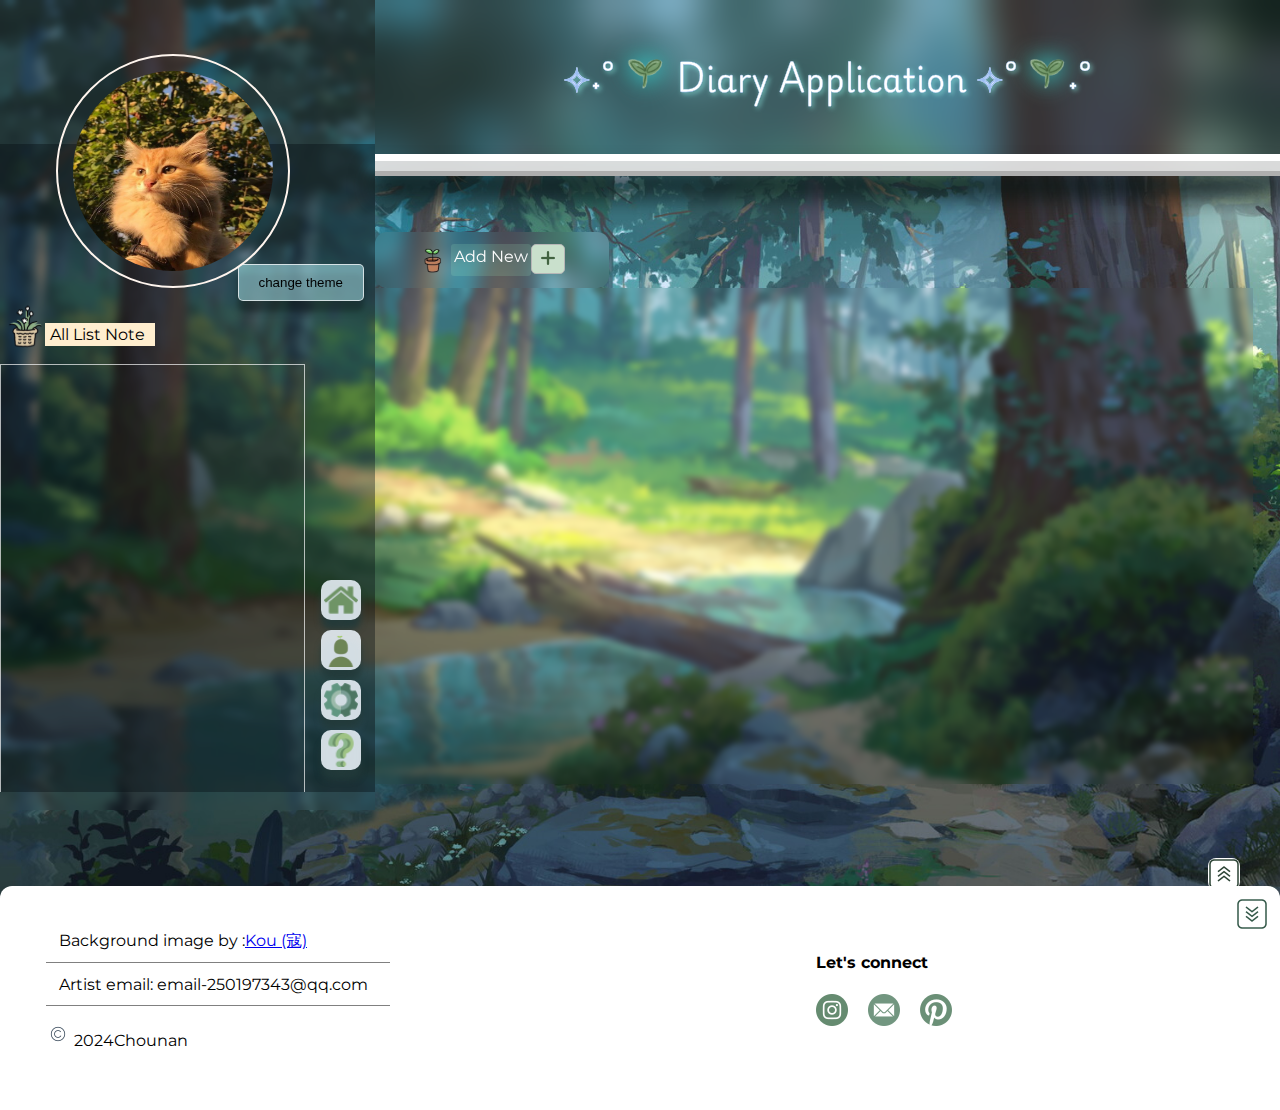
<file: index.html>
<!DOCTYPE html>
<html lang="en">
<head>
    <meta charset="UTF-8">
    <meta name="viewport" content="width=device-width, initial-scale=1.0">
    <link rel="stylesheet" href="/src/css/styles.css">
    <link href="https://fonts.googleapis.com/css2?family=Patrick+Hand&family=Playwrite+DE+Grund:wght@100..400&display=swap" rel="stylesheet">
    <link href="https://fonts.googleapis.com/css2?family=Montserrat:ital,wght@0,100..900;1,100..900&display=swap" rel="stylesheet">
    <link rel="icon" href="/src/img/Group 1.png">
        <title>Diary web app</title>
</head>
<body>
    <div class="content-wrapper">
        <!-- Start Side Bar -->
        <diary-sidebar></diary-sidebar>
        <!-- End Side Bar -->
        <section class="main-section">
            <!-- Start Header -->
            <header>
                <div class="burger-nav"><img src="/src/img/hamburger.png" alt=""></div>
                <div class="title-web">
                    <h2> ✧˖°<span> <img id="plant-svg" src="/src/img/plant.svg" alt="icon"></span> Diary Application ✧°<span> <img id="plant-svg" src="/src/img/plant.svg"  alt="icon"></span>˖°</h2>
                </div>
                <div id="divider">   
                </div>
            </header>
            <!-- End Header -->
            
            <div>
            <div id="add-new">
                
                <img id="seed" src="/src/img/seed.svg" alt="">
                <span>Add New </span>
                <div class="add-wrap">
                    <img id="add" src="/src/img/add.png" alt="">
                </div>
            </div>
            <div class="filter"> 
            </div>
            <section class="tasks-container">
            </section>
        </section>
        <div class="footer-btn">
            <img src="/src/img/chevron (2).png" alt="">
        </div>
    </div>

    <!-- Start Modal -->
    <div class="modal hidden">
        <span class="closebtn"> <img id="cross" src="/src/img/close (2).png" alt=""></span>
                
        <input type="text" placeholder="Untitled" value="Untitled" id="modal-title" name="" >
        <input id="time" type="date">
        <textarea placeholder="Note..." id="modal-text"></textarea>
        
        <div class="modal-footer">
            <button id="save-btn" type="submit" ><span>Save</span></button>
        </div>
        <p id="message"> </p>
    </div> 
    <!-- End Modal -->
    <!-- Start  Footer -->
    <diary-footer></diary-footer>
    <!-- End footer -->

    <!-- script file -->
    <script src="/src/js/components/sidebar.js"></script>
    <script src="/src/js/components/footer.js"></script>
    <script src="/src/js/pages/home.js"></script>
    <script src="/src/js/layout/modal.js"></script>
</body>

</html>
</file>
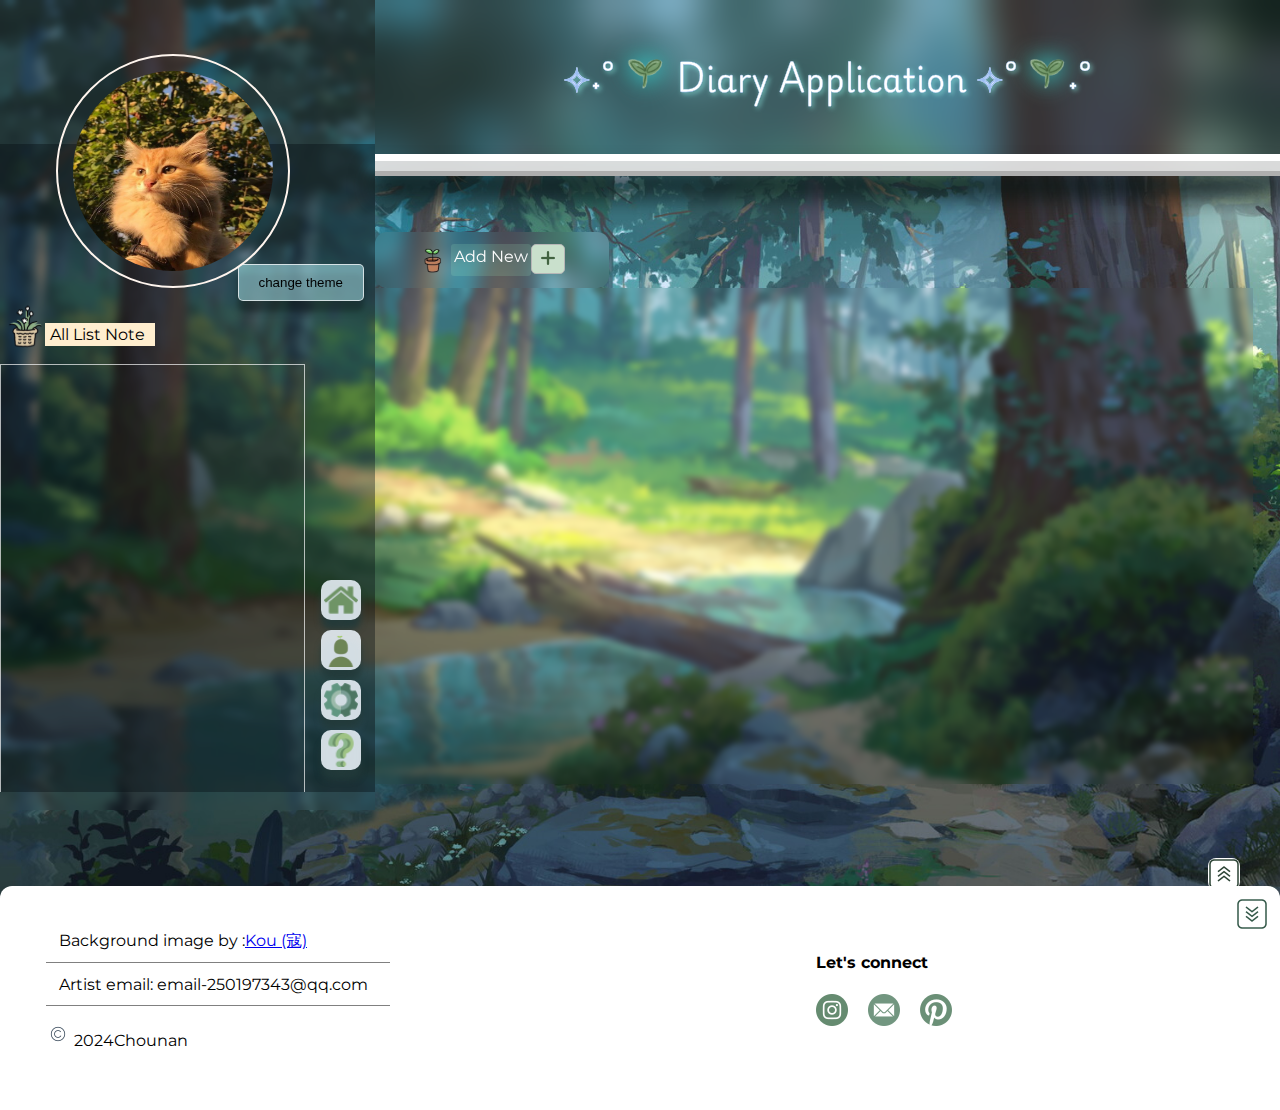
<file: public/index.html>
<!DOCTYPE html>
<html lang="en">
<head>
    <meta charset="UTF-8">
    <meta name="viewport" content="width=device-width, initial-scale=1.0">
    <link rel="stylesheet" href="../src/css/styles.css">
    <link rel="preconnect" href="https://fonts.googleapis.com">
    <link rel="preconnect" href="https://fonts.gstatic.com" crossorigin>
    <link href="https://fonts.googleapis.com/css2?family=Playwrite+DE+Grund:wght@100..400&display=swap" rel="stylesheet">
    <link rel="preconnect" href="https://fonts.googleapis.com">
    <link rel="preconnect" href="https://fonts.gstatic.com" crossorigin>
    <link href="https://fonts.googleapis.com/css2?family=Patrick+Hand&family=Playwrite+DE+Grund:wght@100..400&display=swap" rel="stylesheet">
    <link rel="preconnect" href="https://fonts.googleapis.com">
    <link rel="preconnect" href="https://fonts.gstatic.com" crossorigin>
    <link href="https://fonts.googleapis.com/css2?family=Montserrat:ital,wght@0,100..900;1,100..900&display=swap" rel="stylesheet">
        <title>Diary web app</title>
</head>
<body>
    <div class="content-wrapper">
        <!-- Start Side Bar -->
        <diary-sidebar></diary-sidebar>
        <!-- End Side Bar -->
        <section class="main-section">
            <!-- Start Header -->
            <header>
                <div class="burger-nav"><img src="../src/img/hamburger.png" alt=""></div>
                <div class="title-web">
                    <h2> ✧˖°<span> <img id="plant-svg" src="../src/img/plant.svg" alt="icon"></span> Diary Application ✧°<span> <img id="plant-svg" src="../src/img/plant.svg"  alt="icon"></span>˖°</h2>
                </div>
                <div id="divider">   
                </div>
            </header>
            <!-- End Header -->
            
            <div>
            <div id="add-new">
                
                <img id="seed" src="../src/img/seed.svg" alt="">
                <span>Add New </span>
                <div class="add-wrap">
                    <img id="add" src="../src/img/add.png" alt="">
                </div>
            </div>
            <div class="filter"> 
            </div>
            <section class="tasks-container">
            </section>
        </section>
        <div class="footer-btn">
            <img src="../src/img/chevron (2).png" alt="">
        </div>
    </div>

    <!-- Start Modal -->
    <div class="modal hidden">
        <span class="closebtn"> <img id="cross" src="../src/img/close (2).png" alt=""></span>
                
        <input type="text" placeholder="Untitled" value="Untitled" id="modal-title" name="" >
        <input id="time" type="date">
        <textarea placeholder="Note..." id="modal-text"></textarea>
        
        <div class="modal-footer">
            <button id="save-btn" type="submit" ><span>Save</span></button>
        </div>
        <p id="message"> </p>
    </div> 
    <!-- End Modal -->
    <!-- Start  Footer -->
    <diary-footer></diary-footer>
    <!-- End footer -->

    <!-- script file -->
    <script src="../src/js/components/sidebar.js"></script>
    <script src="../src/js/components/footer.js"></script>
    <script src="../src/js/pages/home.js"></script>
    <script src="../src/js/layout/modal.js"></script>
</body>

</html>
</file>
<file: src/css/styles.css>
@import url("./pages/home.css");
@import url("./components/sidebar.css");
@import url("./layout/grid-task.css");
@import url("./layout/modal.css");
@import url("./components/footer.css");
</file>
